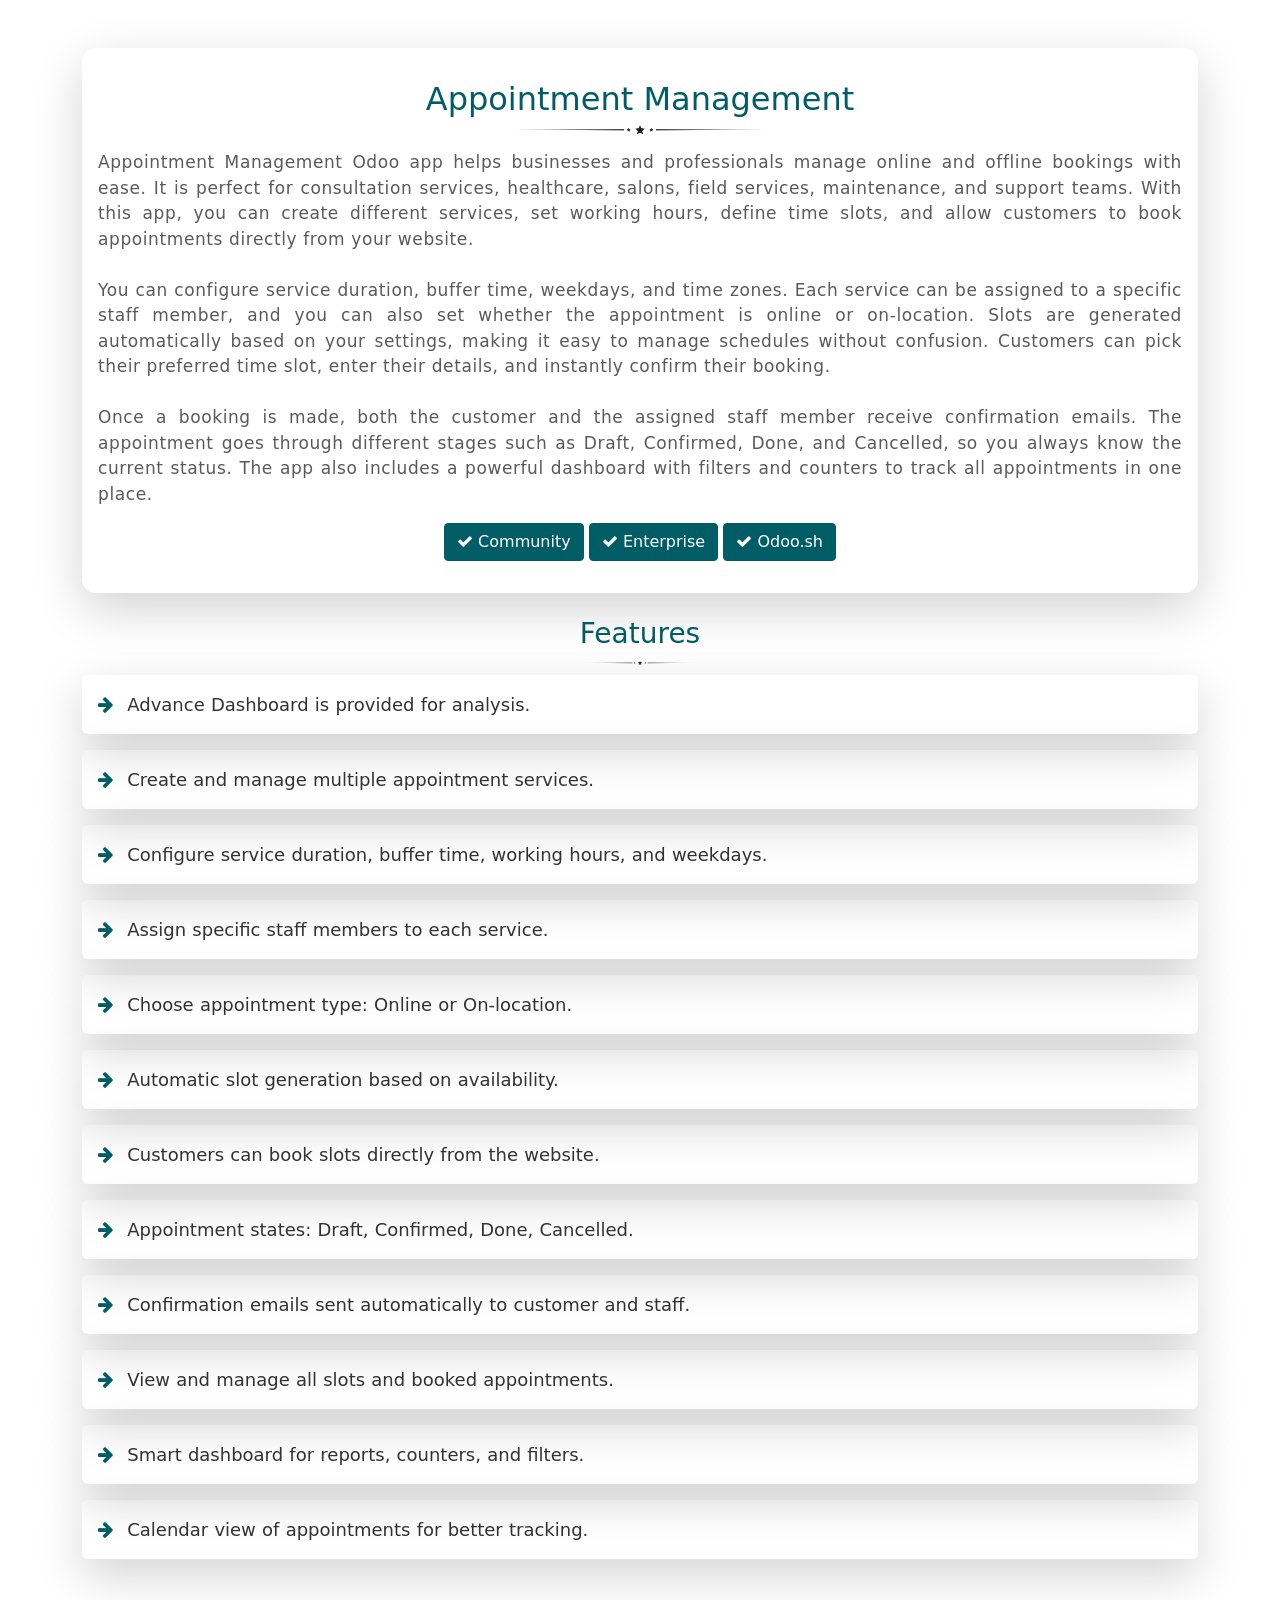
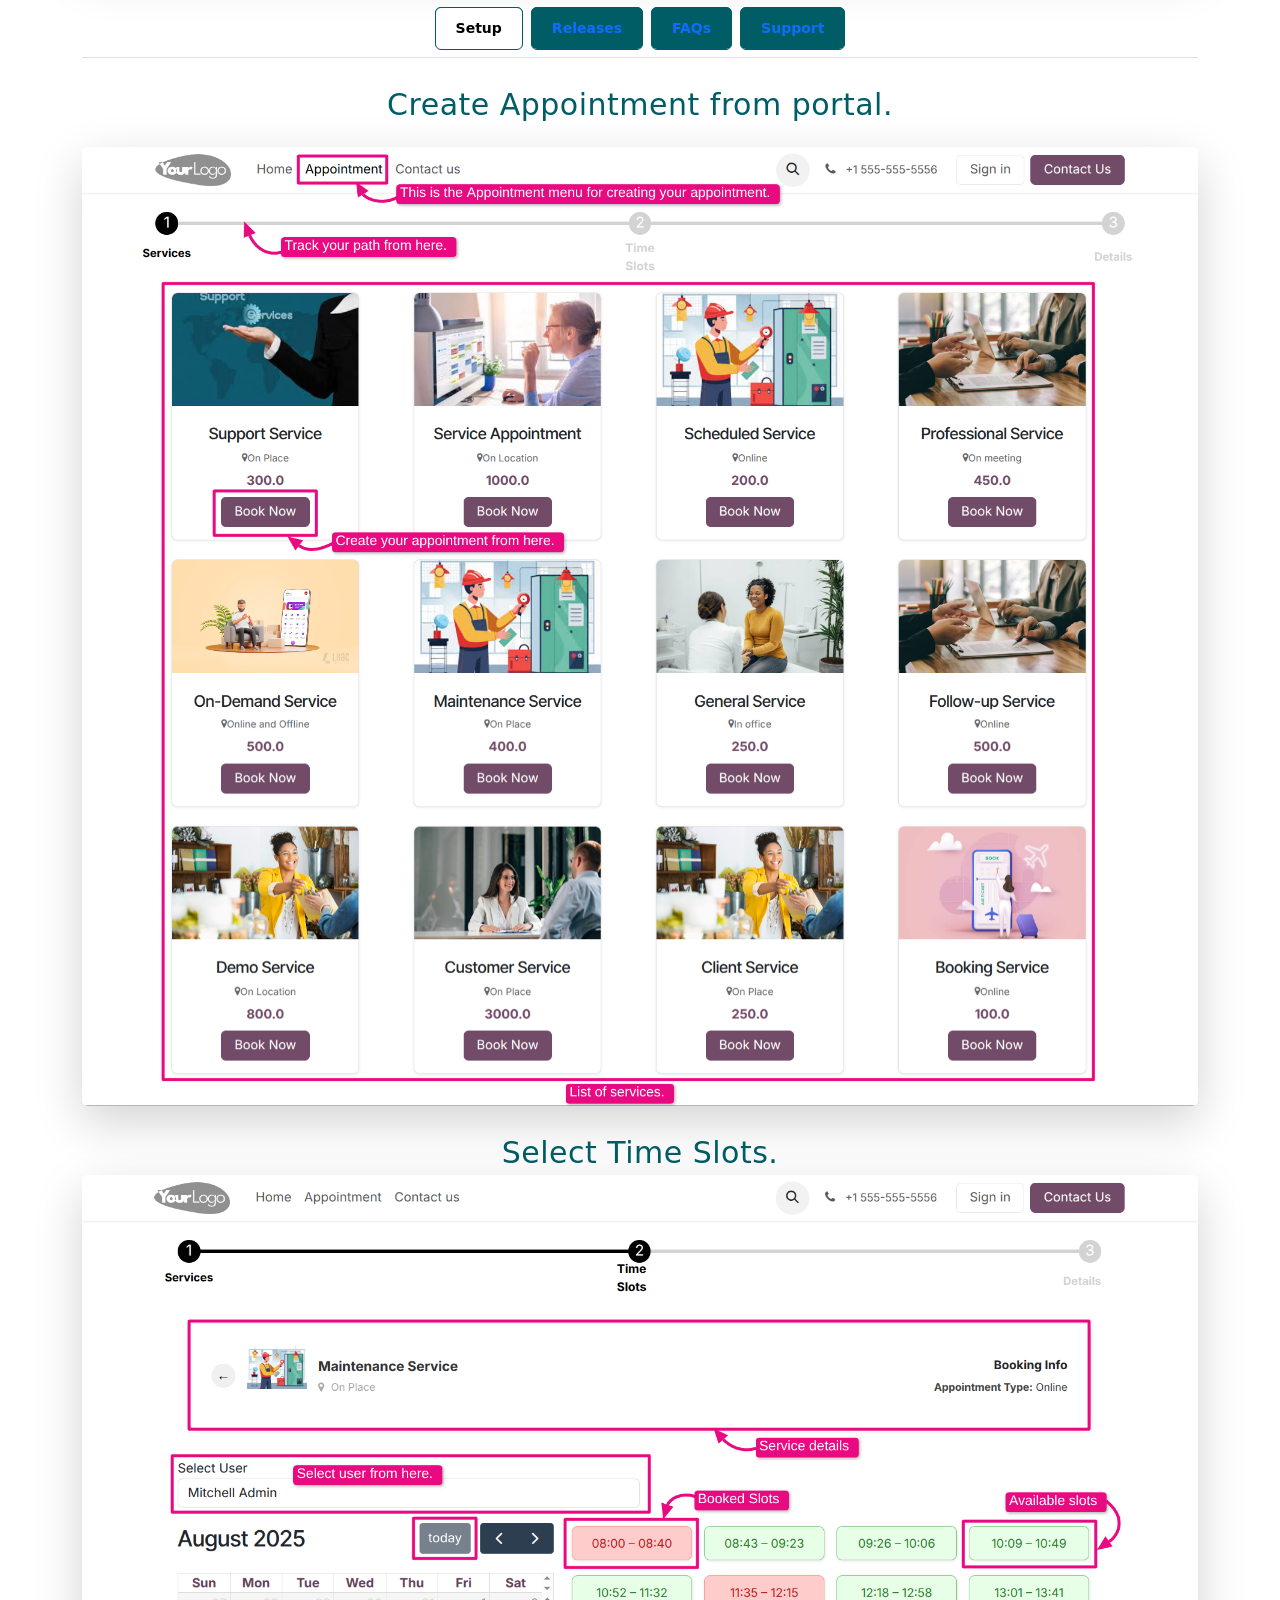
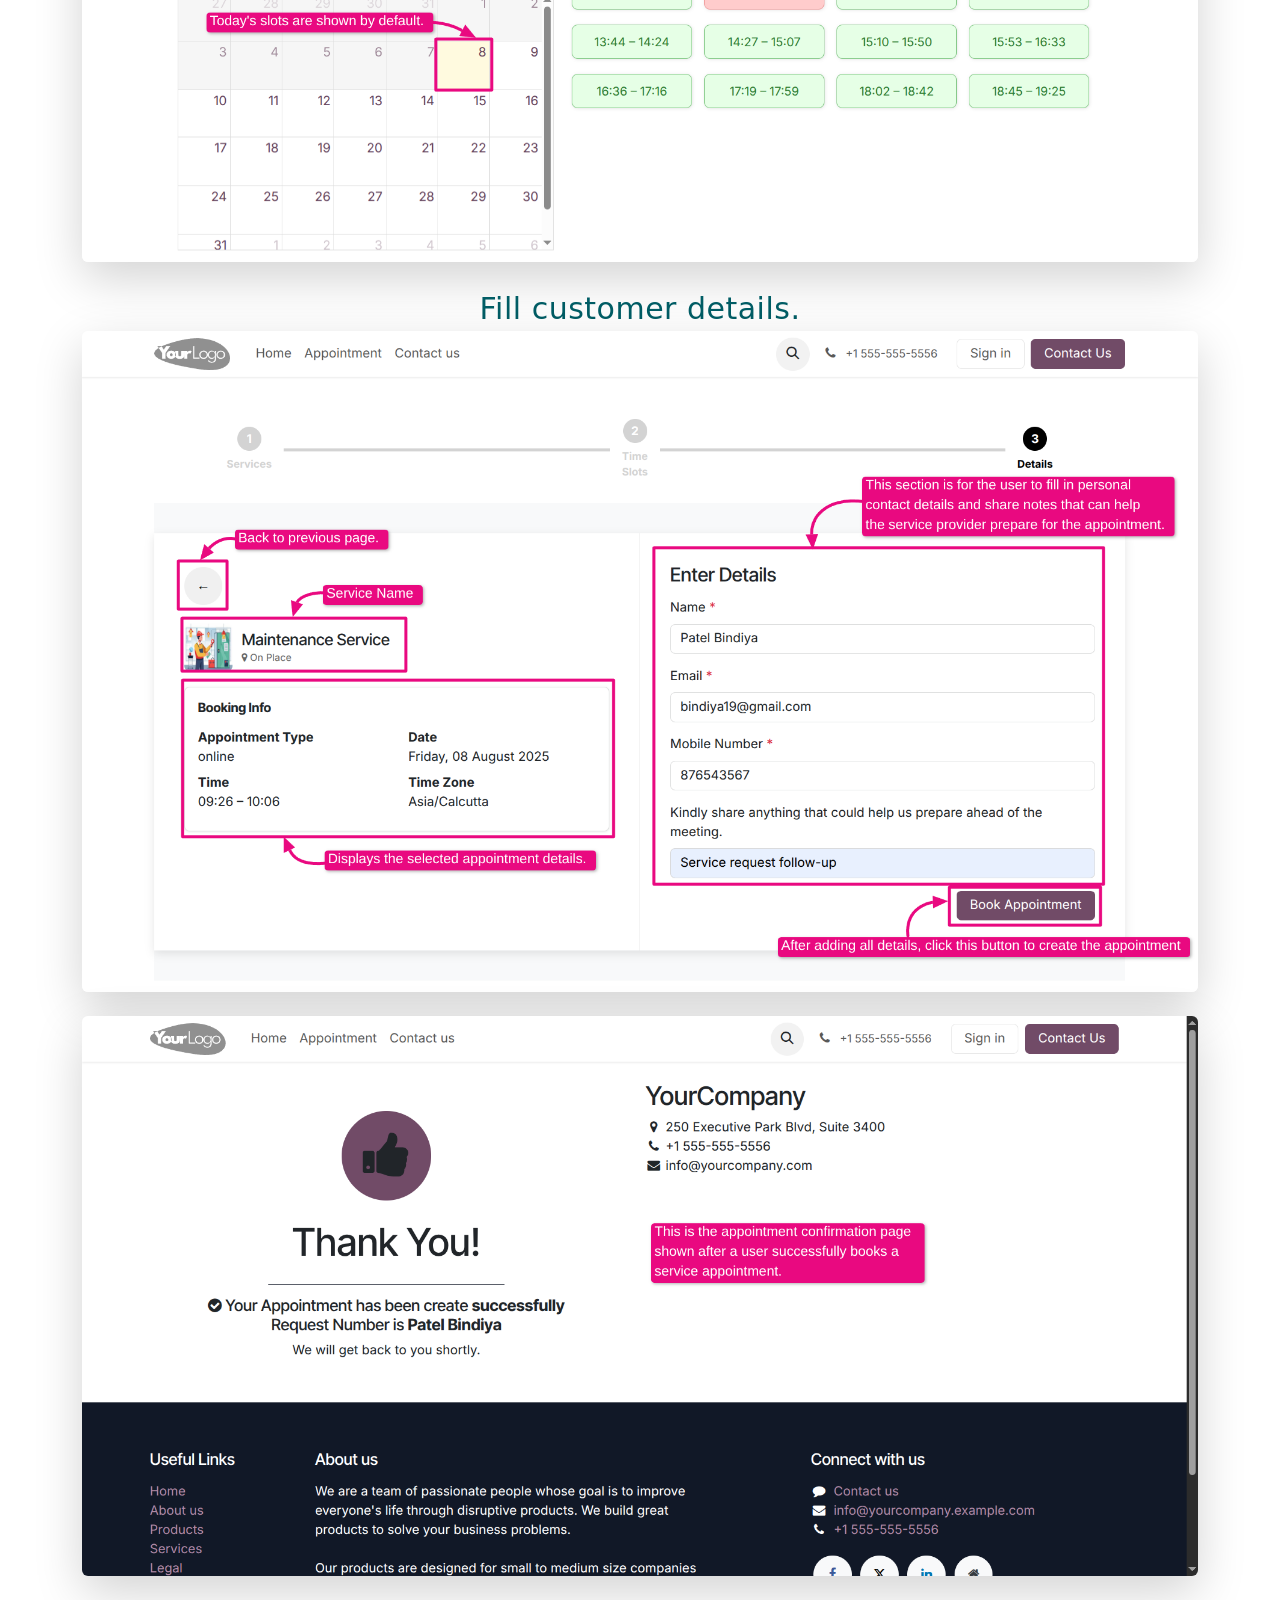
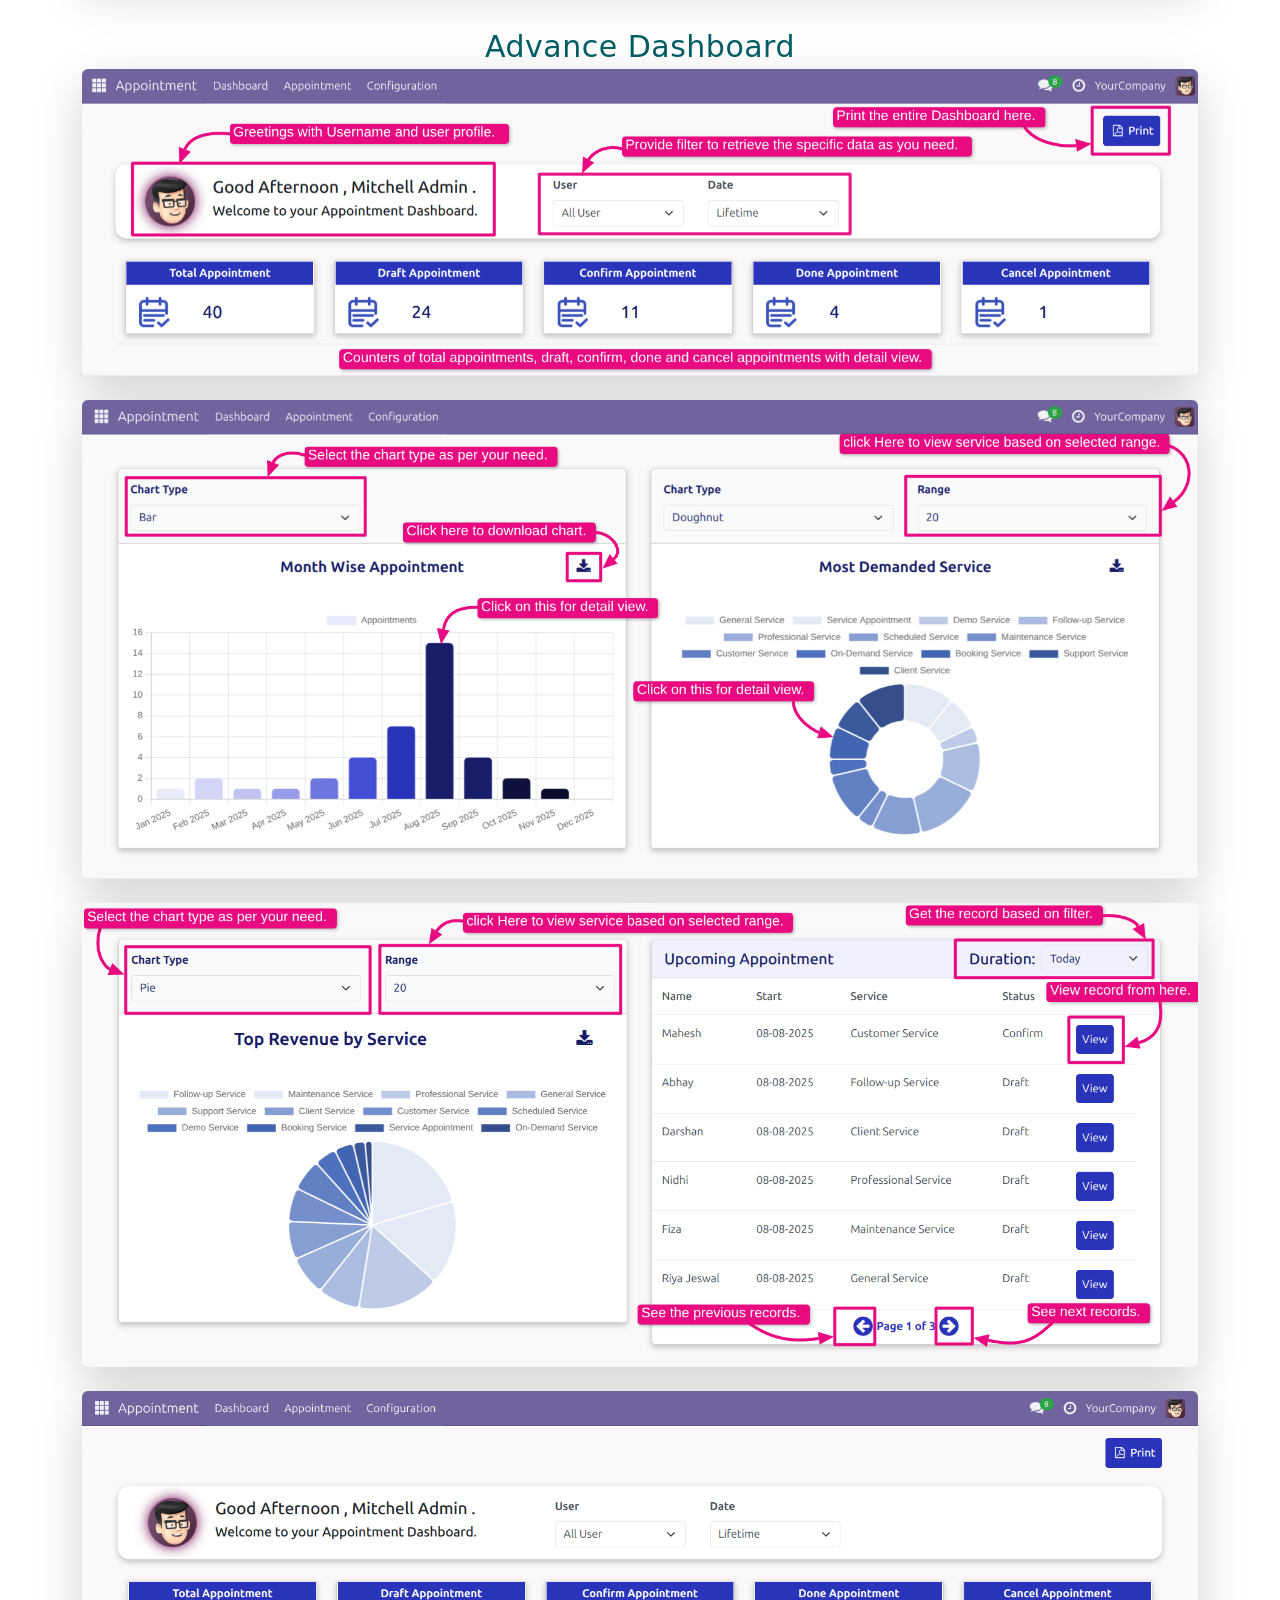
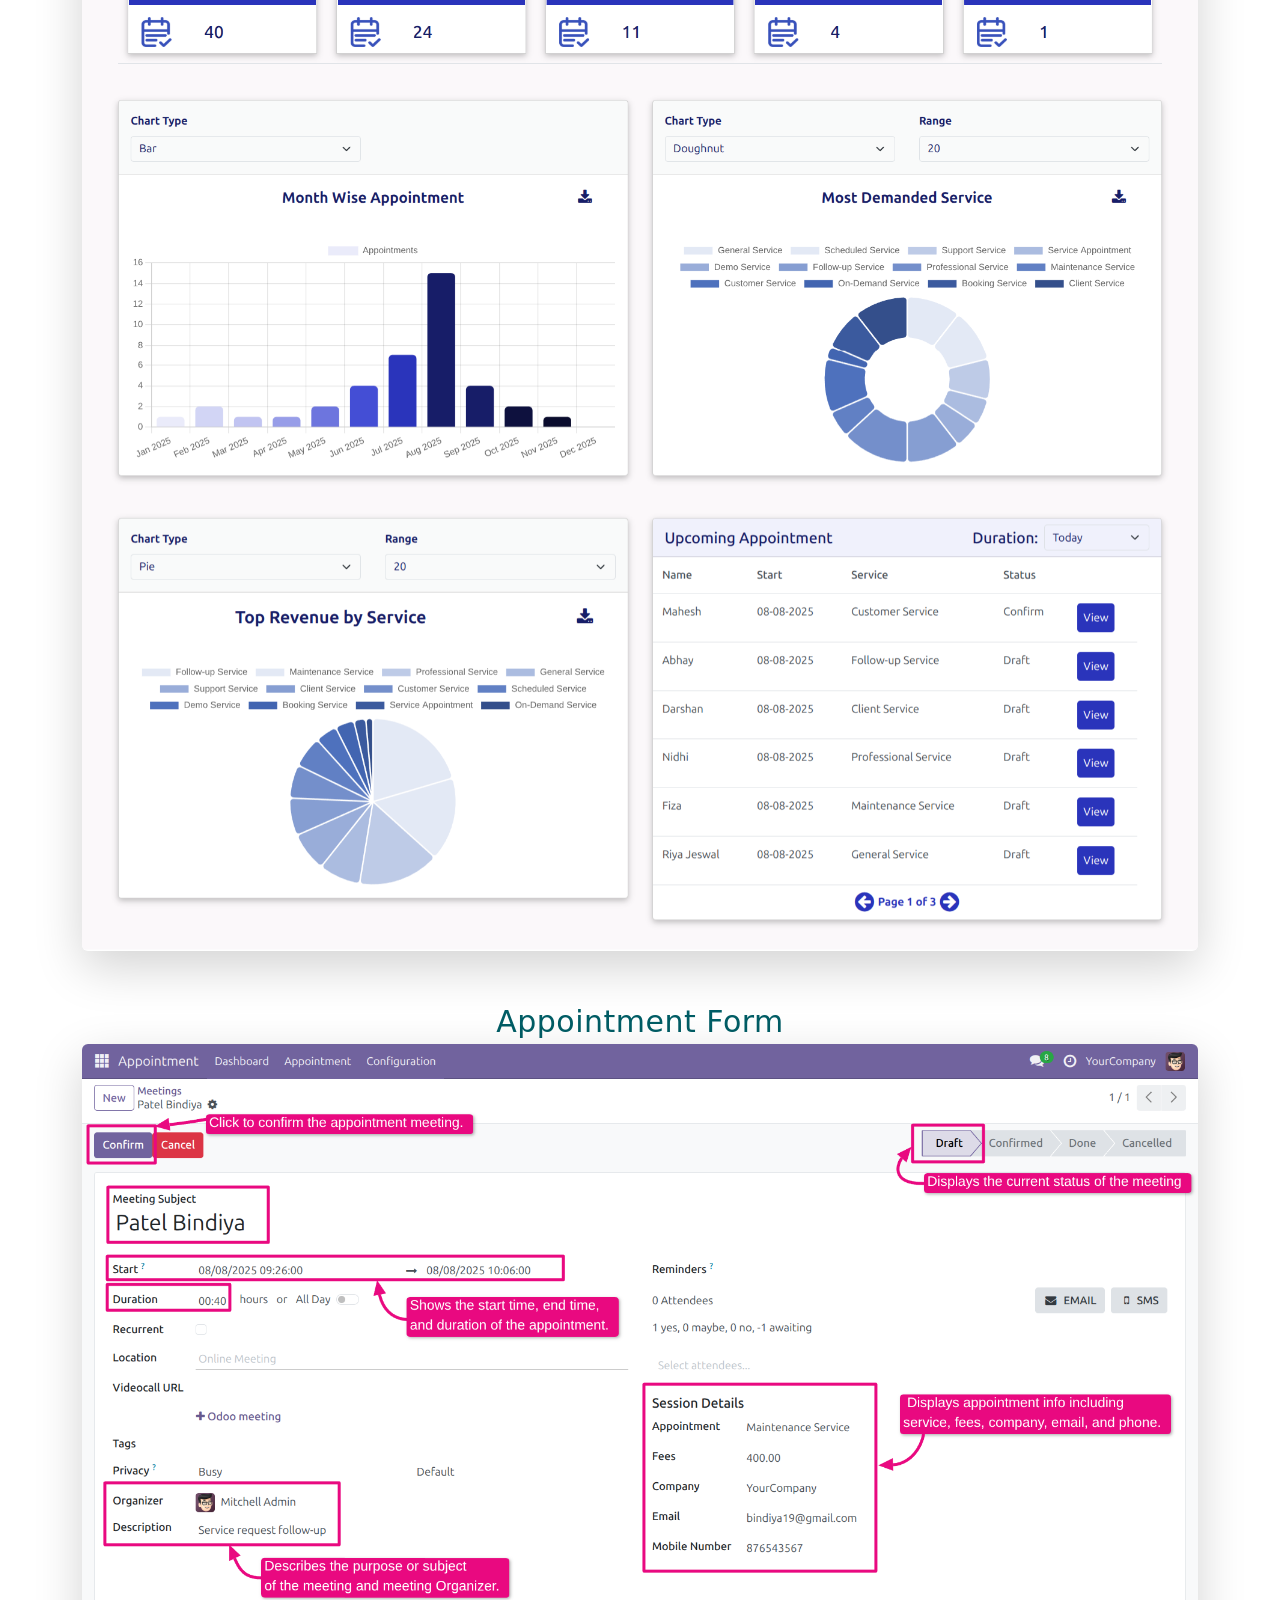
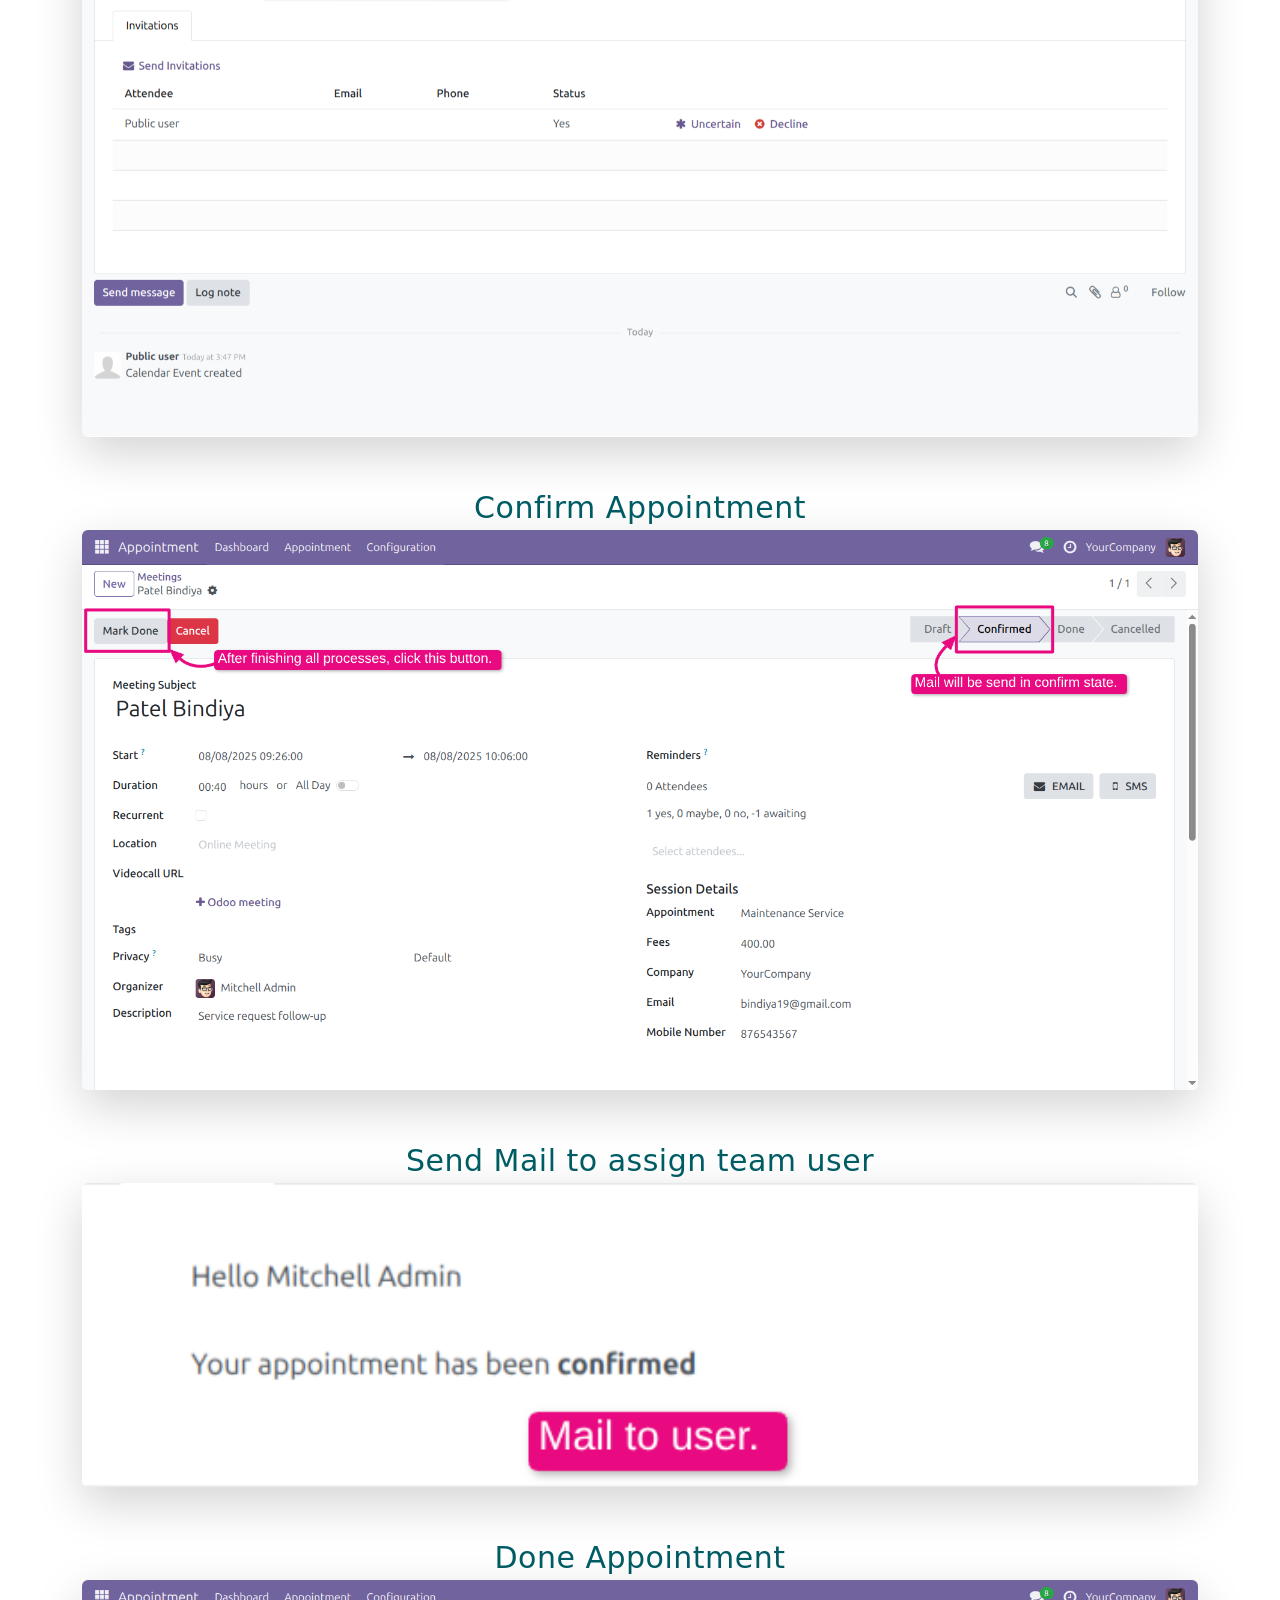
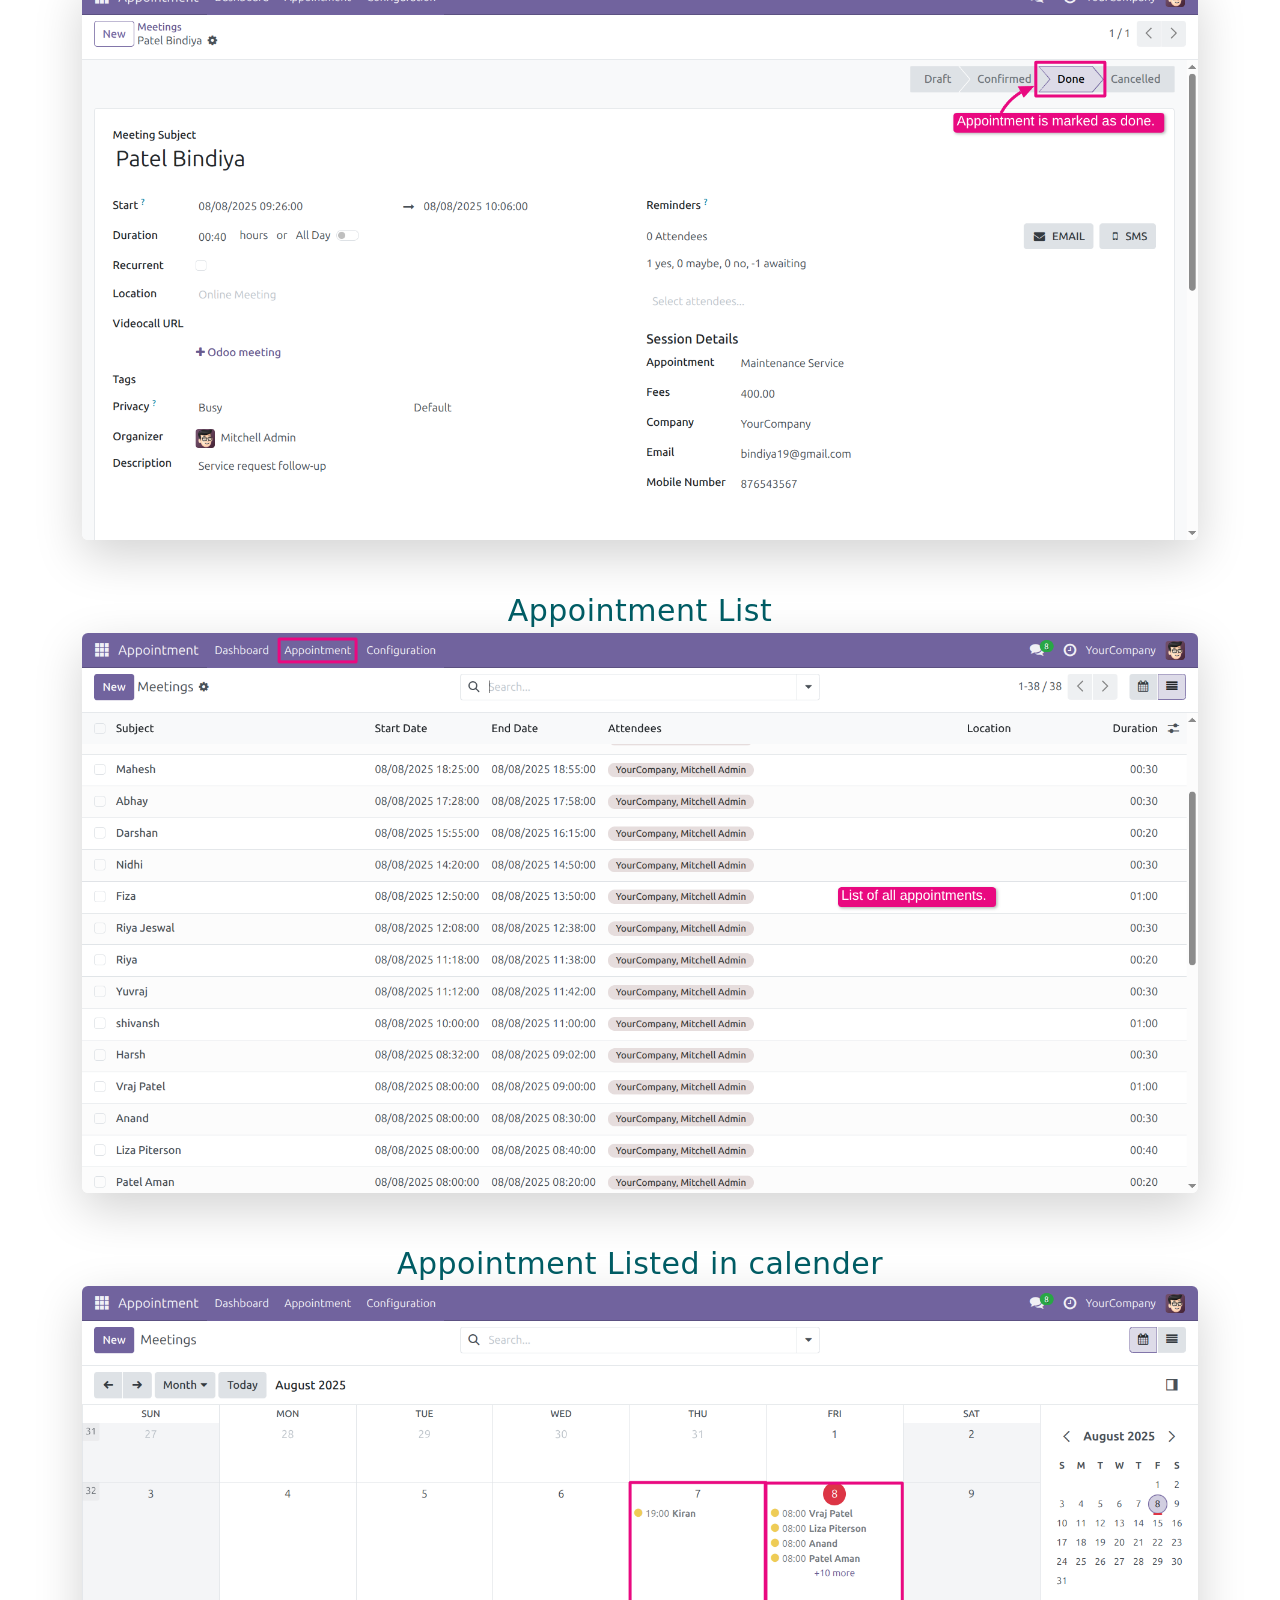
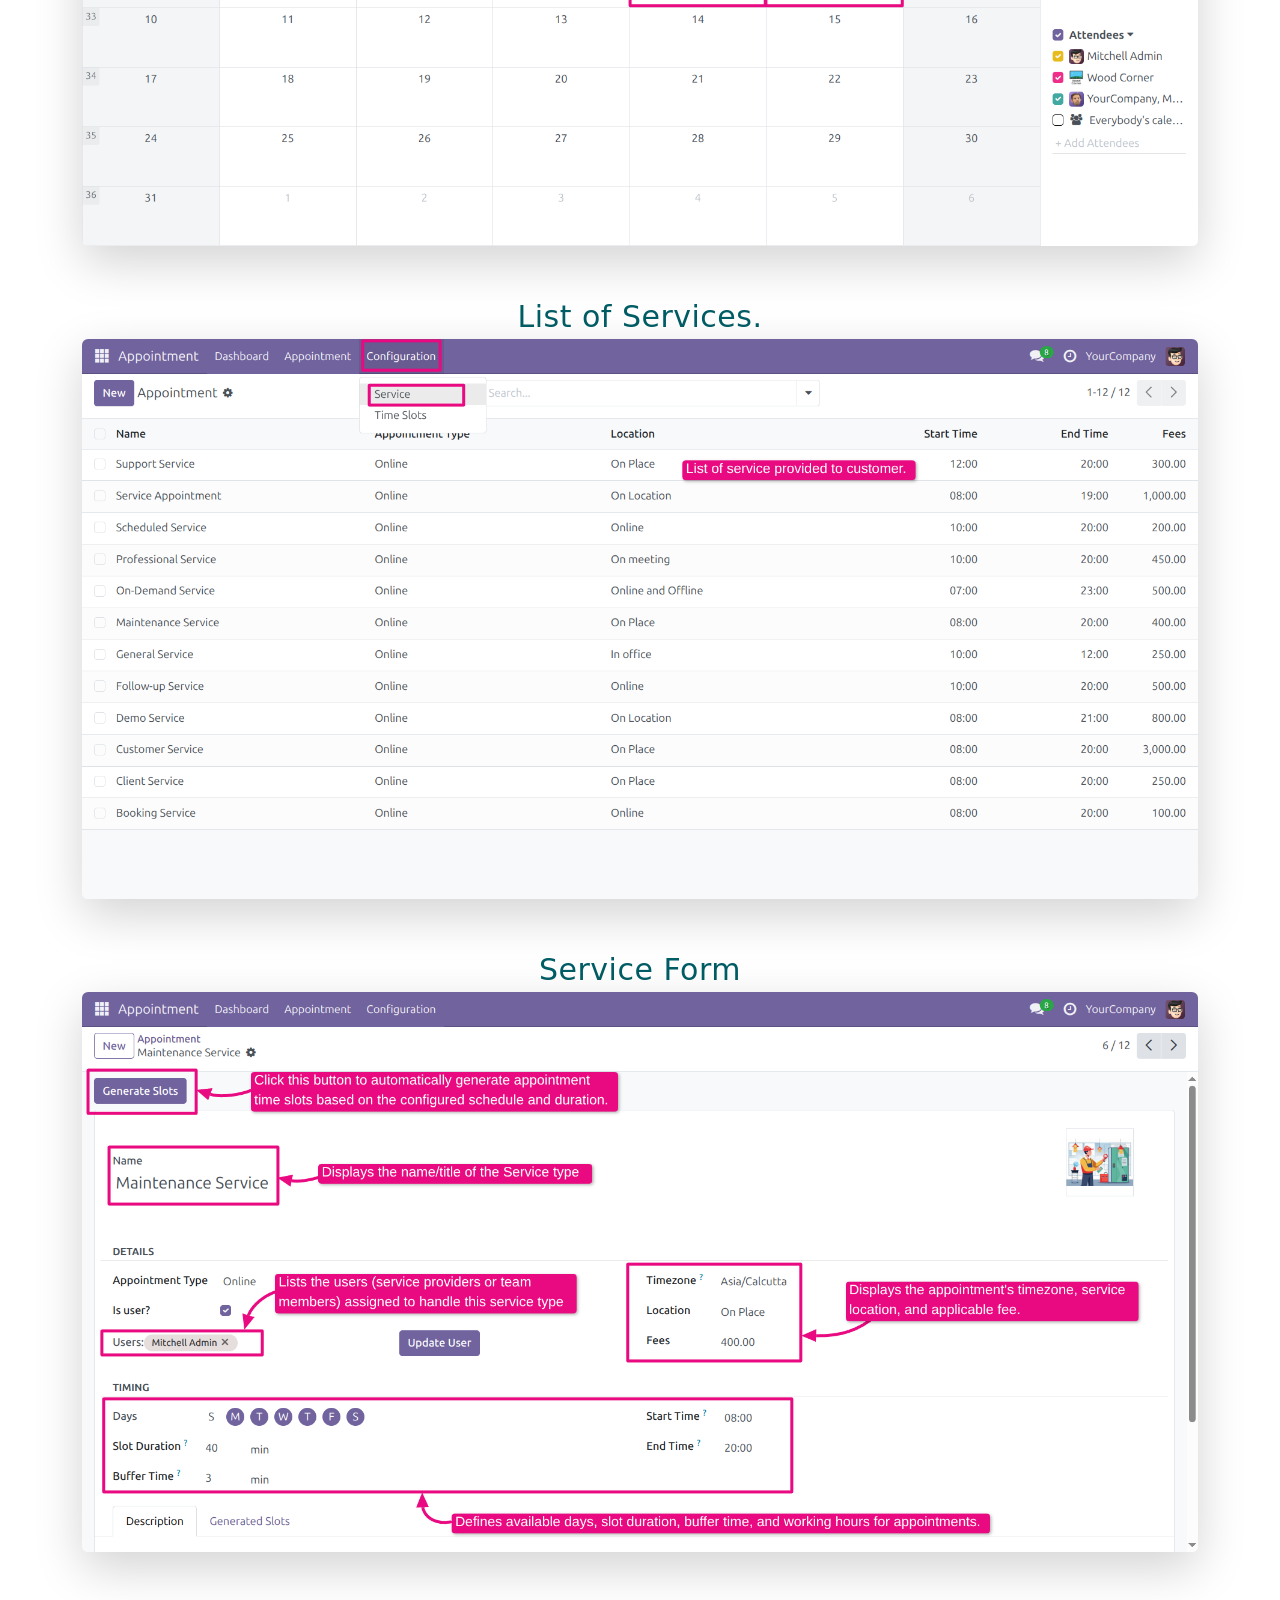
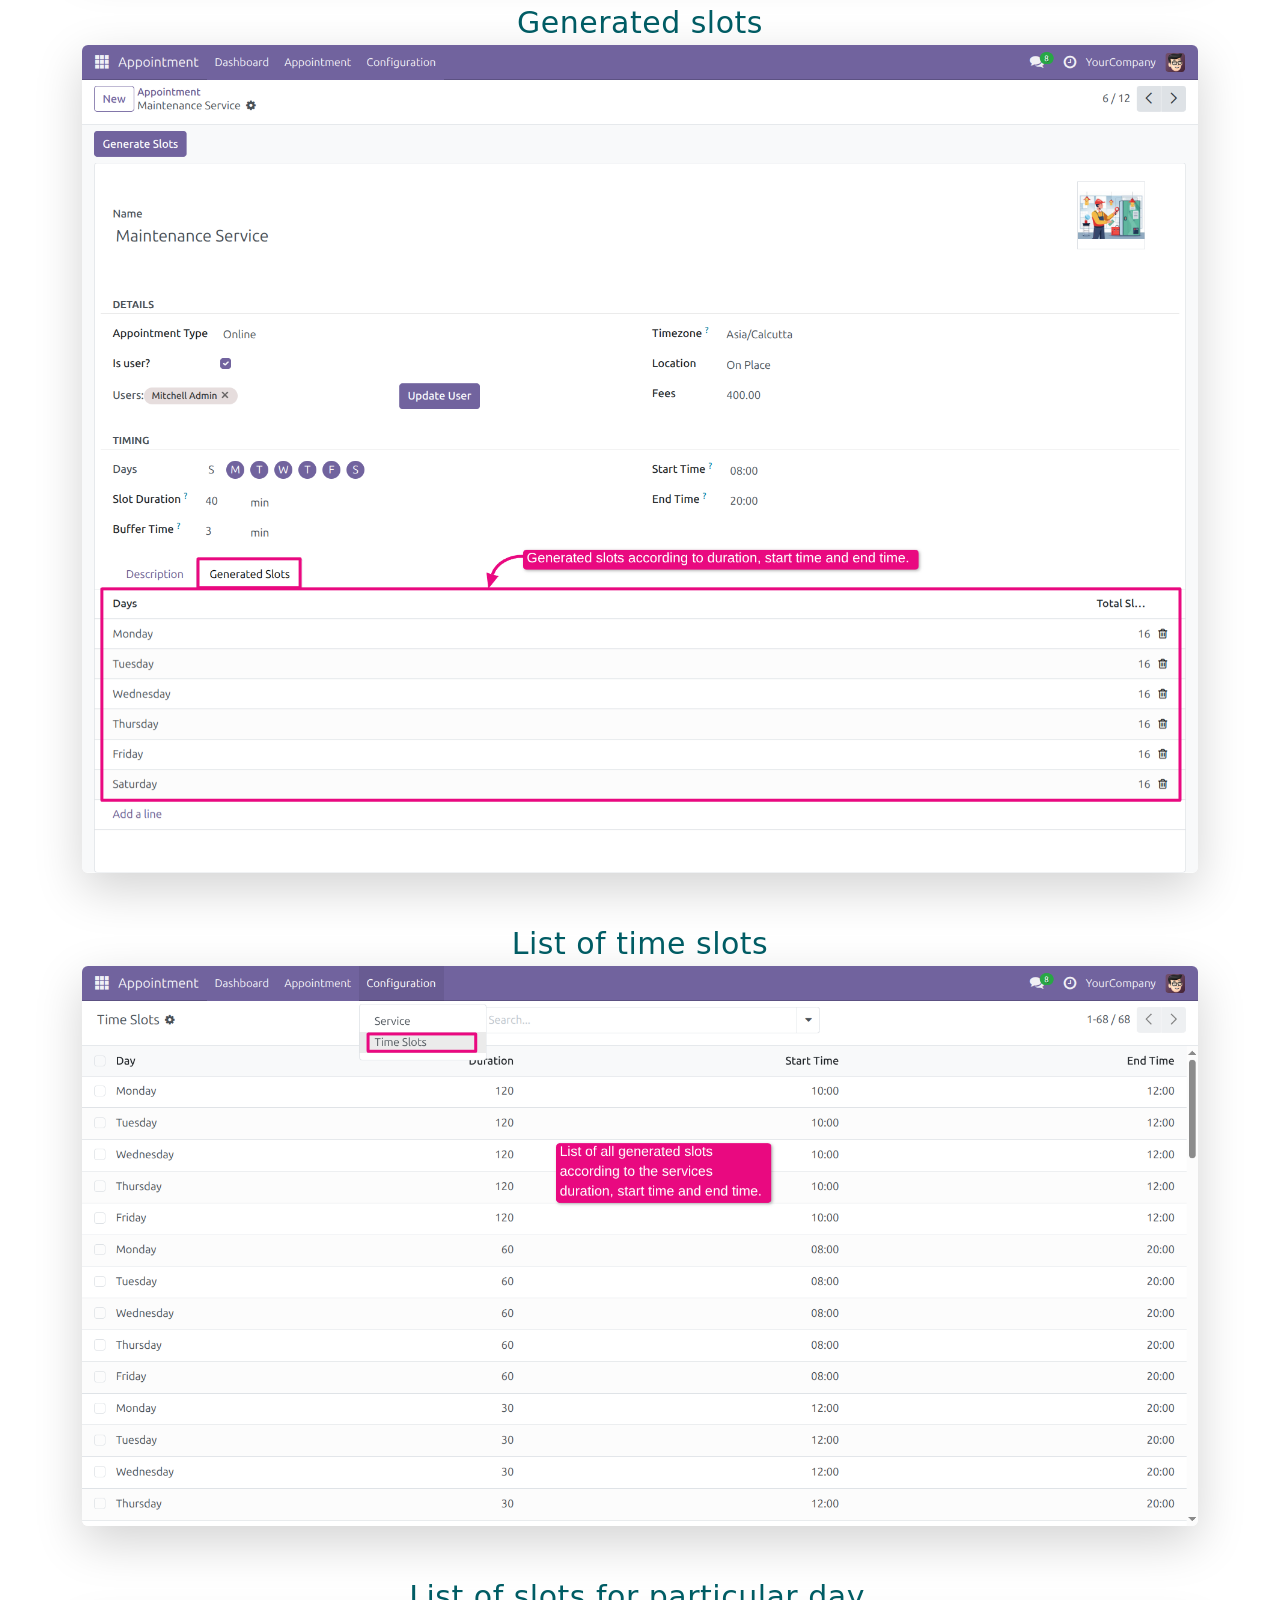
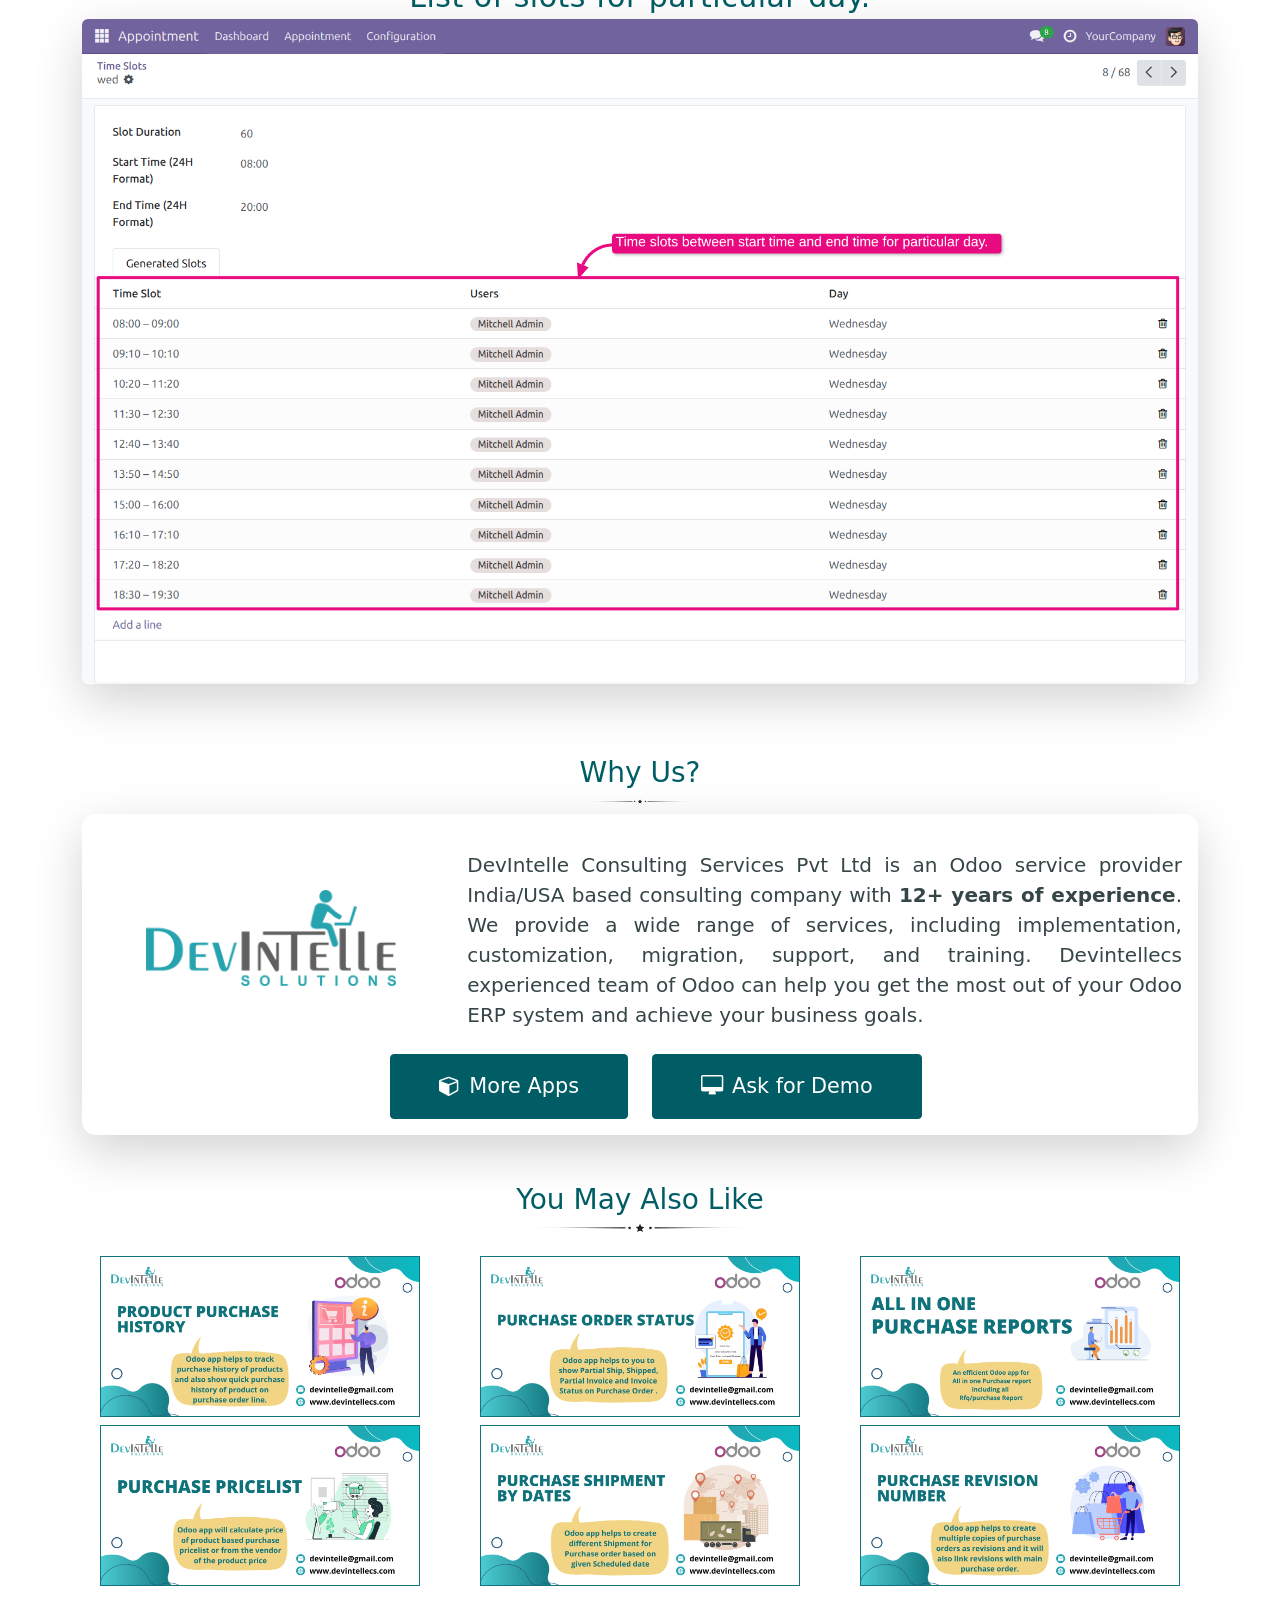
<file: static/description/index.html>
<!DOCTYPE html>
<html lang="en">

<head>
    <meta charset="UTF-8">
    <meta name="viewport" content="width=device-width, initial-scale=1.0">
    <title> Appointment Management | Odoo Apps</title>
    <meta name="description" content="Appointment Management | Odoo Apps">
    <meta name="keywords" content="Appointment Management | Odoo Apps">
    <link rel="stylesheet" href="https://cdn.jsdelivr.net/npm/bootstrap@5.1.3/dist/css/bootstrap.min.css"
        integrity="sha384-1BmE4kWBq78iYhFldvKuhfTAU6auU8tT94WrHftjDbrCEXSU1oBoqyl2QvZ6jIW3" crossorigin="anonymous">
    <link rel="stylesheet" href="https://cdnjs.cloudflare.com/ajax/libs/font-awesome/4.7.0/css/font-awesome.min.css">
    <script src="https://cdn.jsdelivr.net/npm/bootstrap@5.3.2/dist/js/bootstrap.bundle.min.js"></script>
</head>

<body>
    <div class="container mt-5">
        <!-- heading & description -->
        <section id="dev_intro" class="mt-2">
            <div class="product-card shadow-lg p-3" style="border-radius: 14px;">
                <div class="card-body text-center mt-3">
                    <h2 class="card-title" style="color: #015d65;">
                        Appointment Management
                    </h2>
                    <img src="images/seprator.png" alt="seprator" width=250 />
                    <p class="card-text description mt-2"
                        style="color: #5a5a5a; font-size: 17px; letter-spacing: 0.6px; text-align: justify;">
                        Appointment Management Odoo app helps businesses and professionals manage online and offline
                        bookings with ease. It is perfect for consultation services, healthcare, salons, field services,
                        maintenance, and support teams. With this app, you can create different services, set working
                        hours, define time slots, and allow customers to book appointments directly from your website.
                        <br><br>
                        You can configure service duration, buffer time, weekdays, and time zones. Each service can be
                        assigned to a specific staff member, and you can also set whether the appointment is online or
                        on-location. Slots are generated automatically based on your settings, making it easy to manage
                        schedules without confusion. Customers can pick their preferred time slot, enter their details,
                        and instantly confirm their booking.
                        <br><br>
                        Once a booking is made, both the customer and the assigned staff member receive confirmation
                        emails. The appointment goes through different stages such as Draft, Confirmed, Done, and
                        Cancelled, so you always know the current status. The app also includes a powerful dashboard
                        with filters and counters to track all appointments in one place.
                    </p>
                    <div class="row my-3 text-center">
                        <div class="col">
                            <span class='btn btn-primary'
                                style="position: relative; overflow: hidden; border: 1px solid transparent; padding: .375rem .75rem; font-size: 1rem; line-height: 1.5; border-radius: .25rem; background-color: #015d65; border-color: #015d65;">
                                <i class='fa fa-check'></i>
                                <span>Community</span>
                            </span>
                            <span class='btn btn-primary'
                                style="position: relative; overflow: hidden; border: 1px solid transparent; padding: .375rem .75rem; font-size: 1rem; line-height: 1.5; border-radius: .25rem; background-color: #015d65; border-color: #015d65;">
                                <i class='fa fa-check'></i>
                                <span>Enterprise</span>
                            </span>
                            <span class='btn btn-primary'
                                style="position: relative; overflow: hidden; border: 1px solid transparent; padding: .375rem .75rem; font-size: 1rem; line-height: 1.5; border-radius: .25rem; background-color: #015d65; border-color: #015d65;">
                                <i class='fa fa-check'></i>
                                <span>Odoo.sh</span>
                            </span>
                        </div>
                    </div>
                </div>
            </div>
        </section>

        <!-- features -->
        <section id="features" class="mt-4">
            <div class="text-center">
                <h3 class="mb-0" style="color: #015d65;">Features</h3>
                <img src="images/seprator.png" alt="seprator" width=120 />
            </div>
            <ul class="list-unstyled" style="font-weight: 500; font-size: 18px; color: #323232; word-spacing: 0.5px;">
                <li class="shadow-lg rounded mb-3 p-3">
                    <span class="fa fa-arrow-right" style="color: #015d65;"> </span>
                    <span class="p-2"> Advance Dashboard is provided for analysis.</span>
                </li>
                <li class="shadow-lg rounded mb-3 p-3">
                    <span class="fa fa-arrow-right" style="color: #015d65;"> </span>
                    <span class="p-2"> Create and manage multiple appointment services.</span>
                </li>
                <li class="shadow-lg rounded mb-3 p-3">
                    <span class="fa fa-arrow-right" style="color: #015d65;"> </span>
                    <span class="p-2">Configure service duration, buffer time, working hours, and weekdays.</span>
                </li>
                <li class="shadow-lg rounded mb-3 p-3">
                    <span class="fa fa-arrow-right" style="color: #015d65;"> </span>
                    <span class="p-2">Assign specific staff members to each service.</span>
                </li>
                <li class="shadow-lg rounded mb-3 p-3">
                    <span class="fa fa-arrow-right" style="color: #015d65;"> </span>
                    <span class="p-2"> Choose appointment type: Online or On-location. </span>
                </li>
                <li class="shadow-lg rounded mb-3 p-3">
                    <span class="fa fa-arrow-right" style="color: #015d65;"> </span>
                    <span class="p-2"> Automatic slot generation based on availability. </span>
                </li>
                <li class="shadow-lg rounded mb-3 p-3">
                    <span class="fa fa-arrow-right" style="color: #015d65;"> </span>
                    <span class="p-2">Customers can book slots directly from the website.</span>
                </li>
                <li class="shadow-lg rounded mb-3 p-3">
                    <span class="fa fa-arrow-right" style="color: #015d65;"> </span>
                    <span class="p-2">Appointment states: Draft, Confirmed, Done, Cancelled.</span>
                </li>
                <li class="shadow-lg rounded mb-3 p-3">
                    <span class="fa fa-arrow-right" style="color: #015d65;"> </span>
                    <span class="p-2">Confirmation emails sent automatically to customer and staff.</span>
                </li>
                <li class="shadow-lg rounded mb-3 p-3">
                    <span class="fa fa-arrow-right" style="color: #015d65;"> </span>
                    <span class="p-2"> View and manage all slots and booked appointments.</span>
                </li>
                <li class="shadow-lg rounded mb-3 p-3">
                    <span class="fa fa-arrow-right" style="color: #015d65;"> </span>
                    <span class="p-2"> Smart dashboard for reports, counters, and filters.</span>
                </li>
                <li class="shadow-lg rounded mb-3 p-3">
                    <span class="fa fa-arrow-right" style="color: #015d65;"> </span>
                    <span class="p-2"> Calendar view of appointments for better tracking.</span>
                </li>
            </ul>
        </section>

        <!-- tabs -->
        <section id="tabs" class="mt-5">
            <ul class="nav nav-tabs justify-content-center pb-2" role="tablist">
                <li class="nav-item rounded mx-1"
                    style="color: white !important; cursor: pointer; text-decoration: none; background-color: #015d65; font-weight: 600; font-size: 14px;">
                    <span class="nav-link active rounded"
                        style=" cursor: pointer; border: 1px solid #015d65;  padding: 10px 20px;" data-bs-toggle="tab"
                        href="#Configurations">
                        Setup
                    </span>
                </li>
                <li class="nav-item rounded mx-1"
                    style="color: white !important; cursor: pointer; text-decoration: none; background-color: #015d65; font-weight: 600; font-size: 14px;">
                    <span class="nav-link rounded"
                        style=" cursor: pointer; border: 1px solid #015d65;  padding: 10px 20px;" data-bs-toggle="tab"
                        href="#Release">
                        Releases
                    </span>
                </li>
                <li class="nav-item rounded mx-1"
                    style="color: white !important; cursor: pointer; text-decoration: none; background-color: #015d65; font-weight: 600; font-size: 14px;">
                    <span class="nav-link rounded"
                        style=" cursor: pointer; border: 1px solid #015d65;  padding: 10px 20px;" data-bs-toggle="tab"
                        href="#faqs">
                        FAQs
                    </span>
                </li>
                <li class="nav-item rounded mx-1"
                    style="color: white !important; cursor: pointer; text-decoration: none; background-color: #015d65; font-weight: 600; font-size: 14px;">
                    <span class="nav-link rounded"
                        style=" cursor: pointer; border: 1px solid #015d65;  padding: 10px 20px;" data-bs-toggle="tab"
                        href="#support">
                        Support
                    </span>
                </li>
            </ul>

            <div class="tab-content">
                <div class="tab-pane fade show active" id="Configurations" role="tabpanel">
                    <section id="screenshot" class="text-center" style="color: #015d65;">
                        <div class="mt-4">
                            <p style="font-size: 30px; margin: auto; letter-spacing: .5px">
                                Create Appointment from portal.
                            </p>
                            <p style="font-size: 18px; margin: auto; margin-bottom: 20px; max-width: 80%;"></p>
                            <div class="col-md-12">
                                <img class="img-responsive rounded shadow-lg" src="screens/s1.png"
                                    alt="Loan Management Workflow" style="width:100%">
                            </div><br>
                            <p style="font-size: 30px; margin: auto; letter-spacing: .5px">
                                Select Time Slots.
                            </p>
                            <div class="col-md-12">
                                <img class="img-responsive rounded shadow-lg" src="screens/s2.png"
                                    alt="Loan Management Workflow" style="width:100%">
                            </div><br>
                            <p style="font-size: 30px; margin: auto; letter-spacing: .5px">
                                Fill customer details.
                            </p>
                            <div class="col-md-12">
                                <img class="img-responsive rounded shadow-lg" src="screens/s3.png"
                                    alt="Loan Management Workflow" style="width:100%">
                            </div><br>

                            <div class="col-md-12">
                                <img class="img-responsive rounded shadow-lg" src="screens/s4.png"
                                    alt="Loan Management Workflow" style="width:100%">
                            </div><br>
                        </div>
                        <div class="mt-4">
                            <p style="font-size: 30px; margin: auto; letter-spacing: .5px">
                                Advance Dashboard
                            </p>

                            <div class="col-md-12">
                                <img class="img-responsive rounded shadow-lg" src="screens/dash_1.png"
                                    alt="Loan Management Workflow" style="width:100%">
                            </div><br>
                            <div class="col-md-12">
                                <img class="img-responsive rounded shadow-lg" src="screens/dash_2.png"
                                    alt="Loan Management Workflow" style="width:100%">
                            </div><br>
                            <div class="col-md-12">
                                <img class="img-responsive rounded shadow-lg" src="screens/dash_3.png"
                                    alt="Loan Management Workflow" style="width:100%">
                            </div><br>
                            <div class="col-md-12">
                                <img class="img-responsive rounded shadow-lg" src="screens/dash_4.png"
                                    alt="Loan Management Workflow" style="width:100%">
                            </div><br>
                        </div>
                        <div class="mt-4">
                            <p style="font-size: 30px; margin: auto; letter-spacing: .5px">
                                Appointment Form
                            </p>

                            <div class="col-md-12">
                                <img class="img-responsive rounded shadow-lg" src="screens/s5.png"
                                    alt="Loan Management Workflow" style="width:100%">
                            </div><br>
                        </div>
                        <div class="mt-4">
                            <p style="font-size: 30px; margin: auto; letter-spacing: .5px">
                                Confirm Appointment
                            </p>

                            <div class="col-md-12">
                                <img class="img-responsive rounded shadow-lg" src="screens/s6.png"
                                    alt="Loan Management Workflow" style="width:100%">
                            </div><br>
                        </div>
                        <div class="mt-4">
                            <p style="font-size: 30px; margin: auto; letter-spacing: .5px">
                                Send Mail to assign team user
                            </p>

                            <div class="col-md-12">
                                <img class="img-responsive rounded shadow-lg" src="screens/s7.png"
                                    alt="Loan Management Workflow" style="width:100%">
                            </div><br>
                        </div>
                        <div class="mt-4">
                            <p style="font-size: 30px; margin: auto; letter-spacing: .5px">
                                Done Appointment
                            </p>

                            <div class="col-md-12">
                                <img class="img-responsive rounded shadow-lg" src="screens/s8.png"
                                    alt="Loan Management Workflow" style="width:100%">
                            </div><br>
                        </div>
                        <div class="mt-4">
                            <p style="font-size: 30px; margin: auto; letter-spacing: .5px">
                                Appointment List
                            </p>

                            <div class="col-md-12">
                                <img class="img-responsive rounded shadow-lg" src="screens/s9.png"
                                    alt="Loan Management Workflow" style="width:100%">
                            </div><br>
                        </div>
                        <div class="mt-4">
                            <p style="font-size: 30px; margin: auto; letter-spacing: .5px">
                                Appointment Listed in calender
                            </p>

                            <div class="col-md-12">
                                <img class="img-responsive rounded shadow-lg" src="screens/s15.png"
                                    alt="Loan Management Workflow" style="width:100%">
                            </div><br>
                        </div>
                        <div class="mt-4">
                            <p style="font-size: 30px; margin: auto; letter-spacing: .5px">
                                List of Services.
                            </p>

                            <div class="col-md-12">
                                <img class="img-responsive rounded shadow-lg" src="screens/s10.png"
                                    alt="Loan Management Workflow" style="width:100%">
                            </div><br>
                        </div>
                        <div class="mt-4">
                            <p style="font-size: 30px; margin: auto; letter-spacing: .5px">
                                Service Form
                            </p>

                            <div class="col-md-12">
                                <img class="img-responsive rounded shadow-lg" src="screens/s11.png"
                                    alt="Loan Management Workflow" style="width:100%">
                            </div><br>
                        </div>
                        <div class="mt-4">
                            <p style="font-size: 30px; margin: auto; letter-spacing: .5px">
                                Generated slots
                            </p>

                            <div class="col-md-12">
                                <img class="img-responsive rounded shadow-lg" src="screens/s12.png"
                                    alt="Loan Management Workflow" style="width:100%">
                            </div><br>
                        </div>
                        <div class="mt-4">
                            <p style="font-size: 30px; margin: auto; letter-spacing: .5px">
                                List of time slots
                            </p>

                            <div class="col-md-12">
                                <img class="img-responsive rounded shadow-lg" src="screens/s13.png"
                                    alt="Loan Management Workflow" style="width:100%">
                            </div><br>
                        </div>

                        <div class="mt-4">
                            <p style="font-size: 30px; margin: auto; letter-spacing: .5px">
                                List of slots for particular day.
                            </p>

                            <div class="col-md-12">
                                <img class="img-responsive rounded shadow-lg" src="screens/s14.png"
                                    alt="Loan Management Workflow" style="width:100%">
                            </div><br>
                        </div>
                    </section>
                </div>
                <div class="tab-pane fade" id="Release" role="tabpanel">
                    <section id="release" class="mt-2">
                        <div class="shadow-lg rounded bg-white" style="padding:20px; margin-bottom:15px">
                            <h4
                                style="font-size:16px; margin:0; color:#212121; text-decoration:none; font-weight:600; letter-spacing:1px; display:block">
                                <span class="fa fa-hand-o-right"
                                    style="color:#015d65; font-weight:600; font-size:18px; padding-right:10px"></span>
                                <span>Version 1.0</span> | <span style="color:#015d65">Released on : 18<sup>th</sup>
                                    August 2025</span>
                            </h4>
                            <div style="font-size:16px; padding-left:32px; color:#555; margin:0; padding-top:15px">
                                <div style="font-weight:normal" class="d-flex align-items-center">
                                    <span class="fa fa-arrow-right"
                                        style="color:#015d65; font-weight:600; font-size:18px; padding-right:10px"></span>
                                    <span style="vertical-align:middle; font-size:17px; font-weight: 600; ">
                                        Initial Release.</span>
                                </div>
                            </div>
                        </div>
                    </section>
                </div>
                <div class="tab-pane fade" id="faqs" role="tabpanel">
                    <section id="faq">
                        <ul class="list-unstyled">
                            <li class="shadow-lg rounded"
                                style="padding:20px; margin-bottom:20px; font-size:20px; color:#015d65; display:block; border-radius:0.25rem">
                                <span class="fa fa-hand-o-right"
                                    style="color:#015d65; font-weight:600; font-size:18px; padding-right:10px"></span>
                                <span>
                                    <b>Is this app compatible with Odoo Enterprise?</b>
                                </span>
                                <br>
                                <ul style="color: black; font-size: 16px;">
                                    <li>
                                        <span class="pl-4">Yes, our app works with Odoo Enterprise as well as
                                            Community.</span>
                                    </li>
                                </ul>
                            </li>
                            <li class="shadow-lg rounded"
                                style="padding:20px; margin-bottom:20px; font-size:20px; color:#015d65; display:block; border-radius:0.25rem">
                                <span class="fa fa-hand-o-right"
                                    style="color:#015d65; font-weight:600; font-size:18px; padding-right:10px"></span>
                                <span>
                                    <b>If need of customization in this app, How can i contact ?</b>
                                </span>
                                <br>
                                <ul style="color: black; font-size: 16px;">
                                    <li>
                                        <span class="pl-4">Please contact us on <b>odoo@devintellecs.com</b></span>
                                    </li>
                                </ul>
                            </li>
                            <li class="shadow-lg rounded"
                                style="padding:20px; margin-bottom:20px; font-size:20px; color:#015d65; display:block; border-radius:0.25rem">
                                <span class="fa fa-hand-o-right"
                                    style="color:#015d65; font-weight:600; font-size:18px; padding-right:10px"></span>
                                <span>
                                    <b>Do i get free support?</b>
                                </span>
                                <br>
                                <ul style="color: black; font-size: 16px;">
                                    <li>
                                        <span class="pl-4">Yes, you will get free support for 90days.</b></span>
                                    </li>
                                </ul>
                            </li>
                            <li class="shadow-lg rounded"
                                style="padding:20px; margin-bottom:20px; font-size:20px; color:#015d65; display:block; border-radius:0.25rem">
                                <span class="fa fa-hand-o-right"
                                    style="color:#015d65; font-weight:600; font-size:18px; padding-right:10px"></span>
                                <span>
                                    <b>Do i get free updates?</b>
                                </span>
                                <br>
                                <ul style="color: black; font-size: 16px;">
                                    <li>
                                        <span class="pl-4">Yes, you will get free updates for lifetime.</b></span>
                                    </li>
                                </ul>
                            </li>
                            <li class="shadow-lg rounded"
                                style="padding:20px; margin-bottom:20px; font-size:20px; color:#015d65; display:block; border-radius:0.25rem">
                                <span class="fa fa-hand-o-right"
                                    style="color:#015d65; font-weight:600; font-size:18px; padding-right:10px"></span>
                                <span>
                                    <b>Do i have to buy this module for each version ?</b>
                                </span>
                                <br>
                                <ul style="color: black; font-size: 16px;">
                                    <li>
                                        <span class="pl-4">Yes, you have to buy this module for each version.</b></span>
                                    </li>
                                </ul>
                            </li>
                        </ul>
                    </section>
                </div>
                <div class="tab-pane fade" id="support" role="tabpanel">
                    <section id="support" class="mt-4">
                        <div class="text-center">
                            <h3 class="mb-0" style="color: #015d65;">Support</h3>
                            <img src="images/seprator.png" alt="seprator" width=150 />
                        </div>
                        <div class="product-card shadow-lg p-2" style="border-radius: 14px;">
                            <div class="row">
                                <div class="col-lg-2 col-sm-12 text-center">
                                    <img src="images/tube.png" alt="support" height=100>
                                </div>
                                <div class="col-lg-10 col-sm-12 pt-3" style="font-size: 20px; font-weight: 400;">
                                    DevIntelle will provide FREE 90 days support for any doubt, queries, and bug fixing
                                    (excluding
                                    data recovery) or any
                                    type of issues related to this app. This is applicable from the date of purchase.
                                </div>
                            </div>
                        </div>
                    </section>
                </div>
            </div>
        </section>

        <!-- whyus  -->
        <section id="whyus" class="mt-5">
            <div class="text-center">
                <h3 class="mb-0" style="color: #015d65;">Why Us?</h3>
                <img src="images/seprator.png" alt="seprator" width=120 />
            </div>
            <div class="shadow-lg p-3" style="border-radius: 14px;">
                <div class="row mt-3">
                    <div class="col-lg-4 col-md-12 col-sm-12 text-center my-auto">
                        <img src='images/logo.png' alt='logo' style="width: 250px;">
                    </div>
                    <div class="col-lg-8 col-md-12 col-sm-12 mt-1"
                        style="font-size: 20px; font-weight: 400; color: #364546; text-align: justify !important;">
                        DevIntelle Consulting Services Pvt Ltd is an Odoo service provider India/USA based
                        consulting
                        company with <b>12+ years of experience</b>. We provide a wide range of services, including
                        implementation, customization, migration, support, and training. Devintellecs experienced
                        team
                        of Odoo can help you get the most out of your Odoo ERP system and achieve your business
                        goals.
                    </div>
                </div>
                <div class="row mt-4">
                    <div class="col-lg-6 col-12 d-flex justify-content-lg-end justify-content-center">
                        <a href="https://apps.odoo.com/apps/modules/browse?author=DevIntelle%20Consulting%20Service%20Pvt.Ltd"
                            style="text-decoration: none;">
                            <span class='btn btn-primary px-5 py-3 ml-auto'
                                style="position: relative; overflow: hidden; border: 1px solid transparent; font-size: 1.3rem; line-height: 1.5; border-radius: .25rem; background-color: #015d65;border-color: #015d65;"><i
                                    class='fa fa-cube' style="padding-right: 9px;"></i>More Apps</span>
                        </a>
                    </div>
                    <div class="col-lg-6 col-12 d-flex justify-content-lg-start justify-content-center mt-lg-0 mt-3">
                        <a href="mailto:odoo@devintellecs.com" style="text-decoration: none;">
                            <span class='btn btn-primary py-3 px-5'
                                style="position: relative; overflow: hidden; border: 1px solid transparent; font-size: 1.3rem; line-height: 1.5; border-radius: .25rem; background-color: #015d65;border-color: #015d65;"><i
                                    class='fa fa-desktop' style="padding-right: 9px;"></i>Ask for Demo</span>
                        </a>
                    </div>
                </div>
            </div>
        </section>

        <!-- app you like  -->
        <section id="dev_similarapps" class="mt-5">
            <div class="text-center mt-4">
                <h3 class="mb-0" style="color: #015d65;">You May Also Like</h3>
                <img src="images/seprator.png" alt="seprator" width=230 />
            </div>
            <div class="row my-3">
                <div class="col-lg-4 col-md-6 col-sm-12 text-center mb-2">
                    <a href="https://apps.odoo.com/apps/modules/16.0/dev_purchase_history/" target="_blank">
                        <img src="banners/dev_purchase_history.png" alt="Product Purchase History" width="320"
                            style="border: solid 1px #12757e;">
                    </a>
                </div>
                <div class="col-lg-4 col-md-6 col-sm-12 text-center mb-2">
                    <a href="https://apps.odoo.com/apps/modules/16.0/dev_purchase_order_status/" target="_blank">
                        <img src="banners/dev_purchase_order_status.png" alt="Purchase Order Status" width="320"
                            style="border: solid 1px #12757e;">
                    </a>
                </div>
                <div class="col-lg-4 col-md-6 col-sm-12 text-center mb-2">
                    <a href="https://apps.odoo.com/apps/modules/16.0/dev_odoo_purchase_report_bundle/" target="_blank">
                        <img src="banners/dev_odoo_purchase_report_bundle.png" alt="All in One Purchase Reports"
                            width="320" style="border: solid 1px #12757e;">
                    </a>
                </div>
                <div class="col-lg-4 col-md-6 col-sm-12 text-center mb-2">
                    <a href="https://apps.odoo.com/apps/modules/16.0/dev_purchase_pricelist/" target="_blank">
                        <img src="banners/dev_purchase_pricelist.png" alt="Purchase Pricelist" width="320"
                            style="border: solid 1px #12757e;">
                    </a>
                </div>
                <div class="col-lg-4 col-md-6 col-sm-12 text-center mb-2">
                    <a href="https://apps.odoo.com/apps/modules/16.0/dev_purchase_shipment_by_date/" target="_blank">
                        <img src="banners/dev_purchase_shipment_by_date.png" alt="Purchase Shipment By Dates"
                            width="320" style="border: solid 1px #12757e;">
                    </a>
                </div>
                <div class="col-lg-4 col-md-6 col-sm-12 text-center mb-2">
                    <a href="https://apps.odoo.com/apps/modules/16.0/dev_purchase_revision/" target="_blank">
                        <img src="banners/dev_purchase_revision.png" alt="Purchase Revision Number" width="320"
                            style="border: solid 1px #12757e;">
                    </a>
                </div>
            </div>
        </section>

        <!-- most Demandend apps  -->
        <section id="dev_demandedapps" class="mt-5">
            <div class="text-center mt-4">
                <h3 class="mb-0" style="color: #015d65;">Most Demandend Apps</h3>
                <img src="images/seprator.png" alt="seprator" width=230 />
            </div>
            <div class="row my-3">
                <div class="col-lg-4 col-md-6 col-sm-12 mb-2 text-center">
                    <a href="https://apps.odoo.com/apps/modules/16.0/dev_picking_cancel/" target="_blank">
                        <img src="banners/dev_picking_cancel.gif" alt="All in one Cancel" height="180">
                    </a>
                </div>
                <div class="col-lg-4 col-md-6 col-sm-12 mb-2 text-center">
                    <a href="https://apps.odoo.com/apps/modules/16.0/dev_loan_management/" target="_blank">
                        <img src="banners/dev_loan_management.gif" alt="Customer / Supplier Loan Management"
                            height="180">
                    </a>
                </div>
                <div class="col-lg-4 col-md-6 col-sm-12 mb-2 text-center">
                    <a href="https://apps.odoo.com/apps/modules/16.0/dev_customer_credit_limit/" target="_blank">
                        <img src="banners/dev_customer_credit_limit.gif" alt="Customer Credit Limit" height="180">
                    </a>
                </div>
                <div class="col-lg-4 col-md-6 col-sm-12 mb-2 text-center">
                    <a href="https://apps.odoo.com/apps/modules/16.0/dev_inventory_ageing_report/" target="_blank">
                        <img src="banners/dev_inventory_ageing_report.gif" alt="Stock Inventory Aging Report PDF/Excel"
                            height="180">
                    </a>
                </div>
                <div class="col-lg-4 col-md-6 col-sm-12 mb-2 text-center">
                    <a href="https://apps.odoo.com/apps/modules/16.0/dev_hr_loan/" target="_blank">
                        <img src="banners/dev_hr_loan.gif" alt="Employee Loan Management" height="180">
                    </a>
                </div>
                <div class="col-lg-4 col-md-6 col-sm-12 mb-2 text-center">
                    <a href="https://apps.odoo.com/apps/modules/16.0/dev_export_excel/" target="_blank">
                        <img src="banners/dev_export_excel.gif"
                            alt="Dynamic / Global Export Excel Report For all Application-xls" height="180">
                    </a>
                </div>
                <div class="col-lg-4 col-md-6 col-sm-12 mb-2 text-center">
                    <a href="https://apps.odoo.com/apps/modules/16.0/dev_customer_account_statement/" target="_blank">
                        <img src="banners/dev_customer_account_statement.gif" alt="Customer Statement & Aging"
                            height="180">
                    </a>
                </div>
                <div class="col-lg-4 col-md-6 col-sm-12 mb-2 text-center">
                    <a href="https://apps.odoo.com/apps/modules/16.0/dev_purchase_down_payment/" target="_blank">
                        <img src="banners/dev_purchase_down_payment.gif" alt="Purchase Advance Payment" height="180">
                    </a>
                </div>
                <div class="col-lg-4 col-md-6 col-sm-12 mb-2 text-center">
                    <a href="https://apps.odoo.com/apps/modules/16.0/dev_invoice_multi_payment/" target="_blank">
                        <img src="banners/dev_invoice_multi_payment.gif" alt="Multiple Invoice Payment" height="180">
                    </a>
                </div>
            </div>
        </section>

        <!-- services  -->

        <section id="services" class="mt-5">
            <div class="text-center mt-4">
                <h3 class="mb-0" style="color: #015d65;">Devintelle Odoo Services</h3>
                <img src="images/seprator.png" alt="seprator" width=170 />
            </div>
            <div class="row mt-3">
                <div class="col-lg-4 col-sm-12 text-center">
                    <a href="#" style="text-decoration: none;">
                        <div class="shadow-lg rounded btn-lg btn-block p-4 mb-2"
                            style="font-size:25px; font-weight:bold; color: #0090e9; background-color:#d1edff; width:90%; margin:auto;">
                            <span class="fa fa-cloud-upload" style="font-size:40px; color:#0090e9"></span> <br>
                            <span> Odoo Implementation </span>
                        </div>
                    </a>
                </div>
                <div class="col-lg-4 col-sm-12 text-center">
                    <a href="#" style="text-decoration: none;">
                        <div class="shadow-lg rounded btn-lg btn-block p-4 mb-2"
                            style="font-size:25px; font-weight:bold; color: #6bcf00; background-color:#ecfcda; width:90%; margin:auto;">
                            <span class="fa fa-gear" style="font-size:40px; color:#6bcf00"></span> <br>
                            <span> Odoo Customization </span>
                        </div>
                    </a>
                </div>
                <div class="col-lg-4 col-sm-12 text-center">
                    <a href="#" style="text-decoration: none;">
                        <div class="shadow-lg rounded btn-lg btn-block p-4 mb-2"
                            style="font-size:25px; font-weight:bold; color: #e90065; background-color:#ffcde3; width:90%; margin:auto;">
                            <span class="fa fa-link" style="font-size:40px; color:#e90065"></span> <br>
                            <span> Odoo Intergration </span>
                        </div>
                    </a>
                </div>
            </div>
            <div class="row mt-3">
                <div class="col-lg-4 col-sm-12 text-center">
                    <a href="#" style="text-decoration: none;">
                        <div class="shadow-lg rounded btn-lg btn-block p-4 mb-2"
                            style="font-size:25px; font-weight:bold; color: #c3c903; background-color:#feffdd; width:90%; margin:auto;">
                            <span class="fa fa-rocket" style="font-size:40px; color:#c3c903"></span> <br>
                            <span> Odoo Migration </span>
                        </div>
                    </a>
                </div>
                <div class="col-lg-4 col-sm-12 text-center">
                    <a href="#" style="text-decoration: none;">
                        <div class="shadow-lg rounded btn-lg btn-block p-4 mb-2"
                            style="font-size:25px; font-weight:bold; color: #e96100; background-color:#f9ddc9; width:90%; margin:auto;">
                            <span class="fa fa-desktop" style="font-size:40px; color:#e96100"></span> <br>
                            <span> Odoo Training </span>
                        </div>
                    </a>
                </div>
                <div class="col-lg-4 col-sm-12 text-center">
                    <a href="#" style="text-decoration: none;">
                        <div class="shadow-lg rounded btn-lg btn-block p-4 mb-2"
                            style="font-size:25px; font-weight:bold; color: #03b19f; background-color:#cafffa; width:90%; margin:auto;">
                            <span class="fa fa-comments" style="font-size:40px; color:#03b19f"></span> <br>
                            <span> Odoo Support </span>
                        </div>
                    </a>
                </div>
            </div>
        </section>

        <!-- footer  -->
        <section id="footer" class="mt-5">
            <div class="text-center mt-4">
                <h3 class="mb-0" style="color: #015d65;">Connect Us</h3>
                <img src="images/seprator.png" alt="seprator" width=170 />
            </div>
            <div class="text-center row">
                <div class="col-lg-4 col-md-4 col-sm-12 col-12">
                    <a class="shadow-lg rounded py-3 px-4 d-flex justify-content-center align-items-center mb-2"
                        style="border-width: 1px;border-style: solid;border-color: #4FCE5D;color: #fff;position: relative; overflow: hidden;text-decoration: none;border-radius: 0px;font-size: 20px;font-weight: bold;width: 100%;background-color: #4FCE5D;border-radius: 0.25rem !important;"
                        href="https://web.whatsapp.com/send?phone=+918780543446&text=Hi" target="_blank"><span
                            class="fa fa-whatsapp mr-3" style="font-size: 30px;color: #fff;"></span><span
                            class="align-middle px-2">+91 87805 43446</span></a>
                </div>
                <div class="col-lg-4 col-md-4 col-sm-12 col-12">
                    <a class="shadow-lg rounded py-3 px-4 d-flex justify-content-center align-items-center mb-2"
                        style="border-width: 1px;border-style: solid;border-color: #4ca9e3;color: #fff;position: relative; overflow: hidden;text-decoration: none;border-radius: 0px;font-size: 20px;font-weight: bold;width: 100%;background-color: #4ca9e3;border-radius: 0.25rem !important;"
                        href="skype:devintelle?chat" target="_blank"><span class="fa fa-skype mr-3"
                            style="font-size: 30px;color: #fff;"></span><span
                            class="align-middle px-2">@devintelle</span></a>
                </div>
                <div class="col-lg-4 col-md-4 col-sm-12 col-12">
                    <a class="shadow-lg rounded py-3 px-4 d-flex justify-content-center align-items-center mb-2"
                        style="border-width: 1px;border-style: solid;border-color: #ce493b;color: #fff;position: relative; overflow: hidden;text-decoration: none;border-radius: 0px;font-size: 20px;font-weight: bold;width: 100%;background-color: #ce493b;border-radius: 0.25rem !important;"
                        href="mailto:odoo@devintellecs.com" target="_blank"><span class="fa fa-envelope mr-3"
                            style="font-size: 30px;color: #fff;"></span><span
                            class="align-middle px-2">odoo@devintellecs.com</span></a>
                </div>
            </div>
            <div class="text-center mt-4">
                <img src="images/seprator.png" alt="seprator" width=170 />
            </div>
            <div class="row mt-4 mb-4">
                <div class="col-12 text-center">
                    <img src="images/logo.png" alt="Devintelle Consulting Services" height="100">
                </div>
            </div>
            <div class="row mt-2">
                <div class="col text-center mt-3">
                    <a class="mx-2" href="https://www.instagram.com/devintelle_odoo/" target="_blank"><img
                            src="images/instagram.png" alt="instagram" height="45"></a>
                    <a class="mx-2" href="https://www.facebook.com/Odoodevintellecs/" target="_blank"><img
                            src="images/fb.png" alt="facebook" height="45"></a>
                    <a class="mx-2" href="https://www.youtube.com/channel/UCrmu-T0c8rhMXGuB44bH7gA" target="_blank"><img
                            src="images/youtube.png" alt="youtube" height="45"></a>
                    <a class="mx-2" href="https://twitter.com/devintelle" target="_blank"><img src="images/twitter.png"
                            alt="twitter" height="45" style="border-radius: 5px;"></a>
                    <a class="mx-2" href="https://www.linkedin.com/in/devintelle-odoo-service-provide-34785b144/"
                        target="_blank"><img src="images/in.png" alt="linkedin" height="45"></a>
                    <a class="mx-2" href="https://in.pinterest.com/devintellecs_odoo_expert/" target="_blank"><img
                            src="images/pinterest.png" alt="pinterest" height="45"></a>
                </div>
            </div>
        </section>
    </div>
</body>

</html>
</file>
